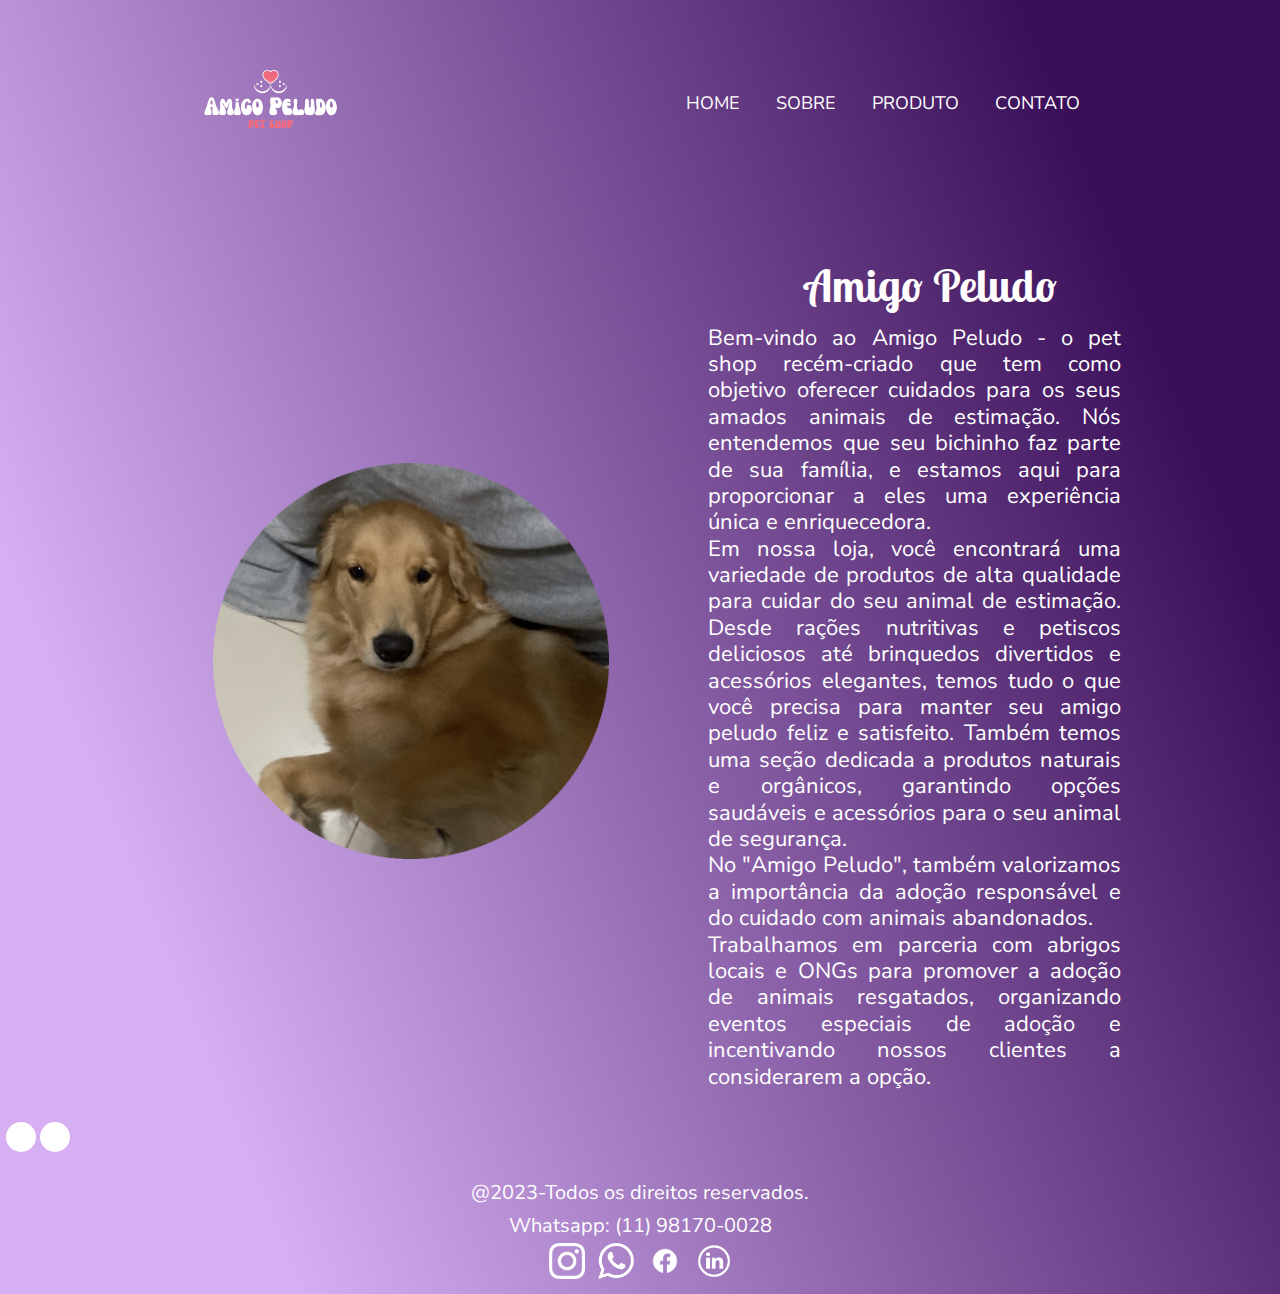
<file: index.html>
<!DOCTYPE html>
<html lang="pt-BR">
<head>
    <meta charset="UTF-8">
    <meta http-equiv="X-UA-Compatible" content="IE=edge">
    <meta name="viewport" content="width=device-width, initial-scale=1.0">
    <link rel="stylesheet" href="style.css">
    <title>Home</title>
</head>
<body onload="bemVindo()">
    <header class="container">
        <img class="cabecalho-img" src="./imagens/amigo peludo - logotipo.png" alt="logotipo">
        <nav id="menu">
            <a href="index.html">HOME</a>
            <a href="sobre.html">SOBRE</a>
            <a href="produto.html">PRODUTO</a>
            <a href="contato.html">CONTATO</a>
        </nav>
    </header>

    <main class="conteudo">
        <section class="conteudo-principal">
            <img id="slide"/>
            <div id="texto">
                <center><h1>Amigo Peludo</h1></center>
                <p id="textoHome">
                    Bem-vindo ao Amigo Peludo - o pet shop recém-criado que tem como objetivo oferecer cuidados 
                    para os seus amados animais de estimação. Nós entendemos que seu bichinho faz parte de sua família, e 
                    estamos aqui para proporcionar a eles uma experiência única e enriquecedora. <br>
                    Em nossa loja, você encontrará uma variedade de produtos de alta qualidade para cuidar do seu animal de 
                    estimação. Desde rações nutritivas e petiscos deliciosos até brinquedos divertidos e acessórios elegantes,
                    temos tudo o que você precisa para manter seu amigo peludo feliz e satisfeito. Também temos uma seção 
                    dedicada a produtos naturais e orgânicos, garantindo opções saudáveis e acessórios para o seu animal de 
                    segurança. <br>
                    No "Amigo Peludo", também valorizamos a importância da adoção responsável e do cuidado com animais abandonados.<br>
                    Trabalhamos em parceria com abrigos locais e ONGs para promover a adoção de animais resgatados, organizando eventos
                    especiais de adoção e incentivando nossos clientes a considerarem a opção.
                </p>
            </div>
            
        </section>
    </main>

    <div id="botaoFundo">
        <input type="button" class="cor" value=" " onmouseover="trocar('#661a9c')"/>
        <input type="button" class="cor" value=" " onmouseover="trocar('#c58ded')"/>
    </div>

    <footer>
        @2023-Todos os direitos reservados.
        <div id="dataRodape"> 
            <script>
                let dataRodape = new Date();
                let rodape = document.querySelector("#dataRodape");
                rodape.innerHTML = dataRodape.toLocaleDateString();
                <p>Whatsapp: (11) 98170-0028</p>
            </script>
        </div>
        <p>Whatsapp: (11) 98170-0028</p>
        <a href="https://www.instagram.com/fiapoficial/" target="_blank"><img src="imagens/instagram.png" width="40px" alt="Logotipo do Instagram"></a>
        <a href="https://wa.me/5511981700028?text=Ol%C3%A1%21+Gostaria+de+falar+com+um+atendente+da+Vinheria+Agnello%21" target="_blank"><img src="imagens/whatsapp.png" width="40px" alt="Logotipo do Whatsapp"></a>
        <a href="https://www.facebook.com/fiap/?locale=pt_BR" target="_blank"><img src="imagens/facebook - logotipo.png" width="40px" alt="Logotipo do Facebook"></a>
        <a href="https://www.linkedin.com/school/fiap/" target="_blank"><img src="imagens/linkedin - logotipo.png" width="40px" alt="Logotipo do Linkedin"></a>
    </footer>

    
    <script src="script.js"></script>

</body>
</html>
</file>
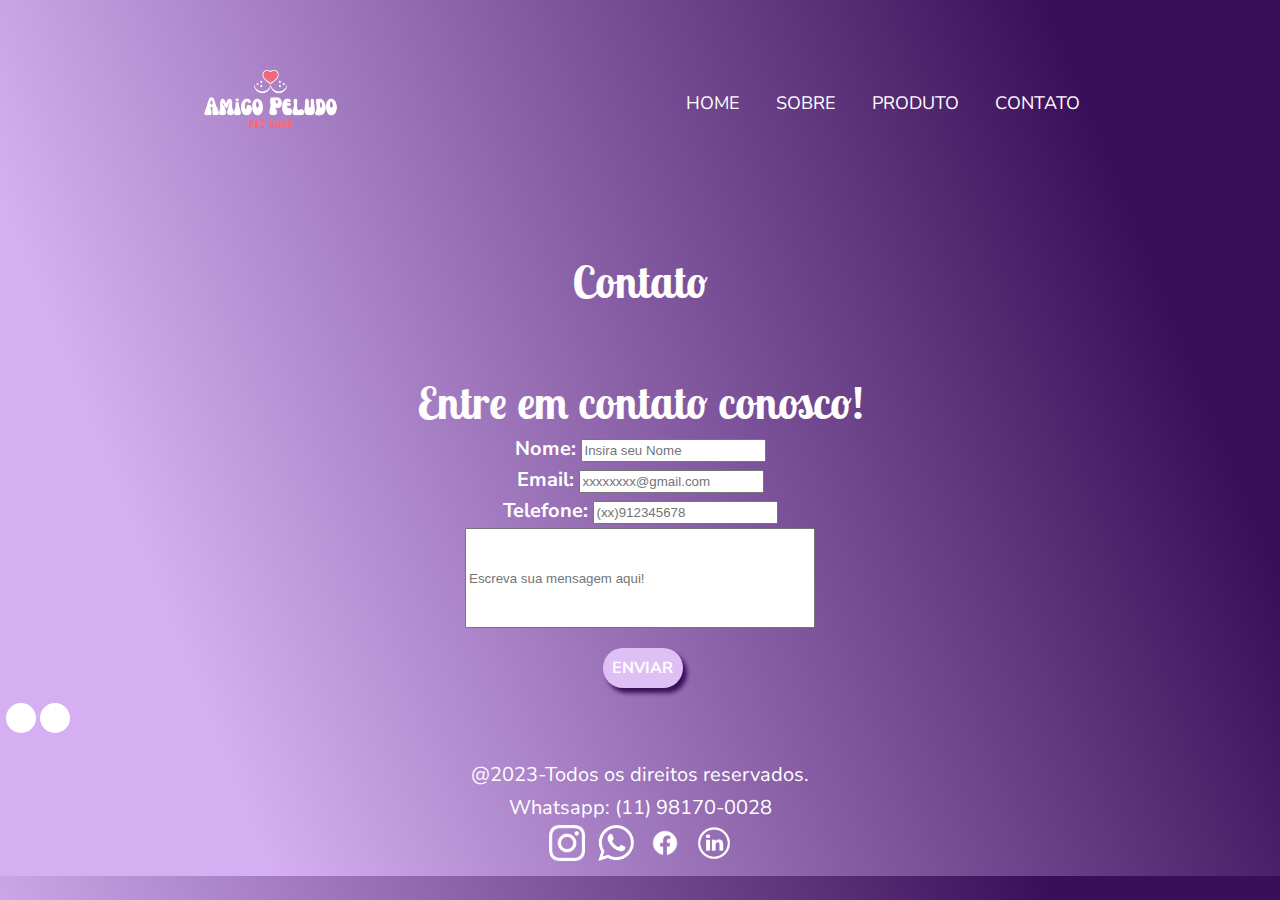
<file: contato.html>
<!DOCTYPE html>
<html lang="pt-BR">
<head>
    <meta charset="UTF-8">
    <meta http-equiv="X-UA-Compatible" content="IE=edge">
    <meta name="viewport" content="width=device-width, initial-scale=1.0">
    <link rel="stylesheet" href="style.css">
    <title>Contato</title>
</head>
<body>
    <header class="container">
        <img class="cabecalho-img" src="./imagens/amigo peludo - logotipo.png" alt="logotipo">
        <nav id="menu">
            <a href="index.html">HOME</a>
            <a href="sobre.html">SOBRE</a>
            <a href="produto.html">PRODUTO</a>
            <a href="contato.html">CONTATO</a>
        </nav>
    </header>
    <h1>Contato</h1>

    <form id="contato">
        <h2>Entre em contato conosco!</h2>
        <p>Nome: <input type="text" id="nome" placeholder="Insira seu Nome" required></p>
        <p>Email: <input type="email" id="email" placeholder="xxxxxxxx@gmail.com" required></p>
        <p>Telefone: <input type="tel" id="telefone" placeholder="(xx)912345678" required></p>
        <p><input type="text" id="mensagem" placeholder="Escreva sua mensagem aqui!" required></p><br>
        <input type="submit" value="Enviar" id="botao" onclick="validar()">
    </form>

    <div id="botaoFundo">
        <input type="button" class="cor" value=" " onmouseover="trocar('#661a9c')"/>
        <input type="button" class="cor" value=" " onmouseover="trocar('#c58ded')"/>
    </div>


    <footer>
        @2023-Todos os direitos reservados.
        <div id="dataRodape"> 
            <script>
                let dataRodape = new Date();
                let rodape = document.querySelector("#dataRodape");
                rodape.innerHTML = dataRodape.toLocaleDateString();
                <p>Whatsapp: (11) 98170-0028</p>
            </script>
        </div>
        <p>Whatsapp: (11) 98170-0028</p>
        <a href="https://www.instagram.com/fiapoficial/" target="_blank"><img src="imagens/instagram.png" width="40px" alt="Logotipo do Instagram"></a>
        <a href="https://wa.me/5511981700028?text=Ol%C3%A1%21+Gostaria+de+falar+com+um+atendente+da+Vinheria+Agnello%21" target="_blank"><img src="imagens/whatsapp.png" width="40px" alt="Logotipo do Whatsapp"></a>
        <a href="https://www.facebook.com/fiap/?locale=pt_BR" target="_blank"><img src="imagens/facebook - logotipo.png" width="40px" alt="Logotipo do Facebook"></a>
        <a href="https://www.linkedin.com/school/fiap/" target="_blank"><img src="imagens/linkedin - logotipo.png" width="40px" alt="Logotipo do Linkedin"></a>
    </footer>

    <script src="script.js"></script>
    
</body>
</html>
</file>
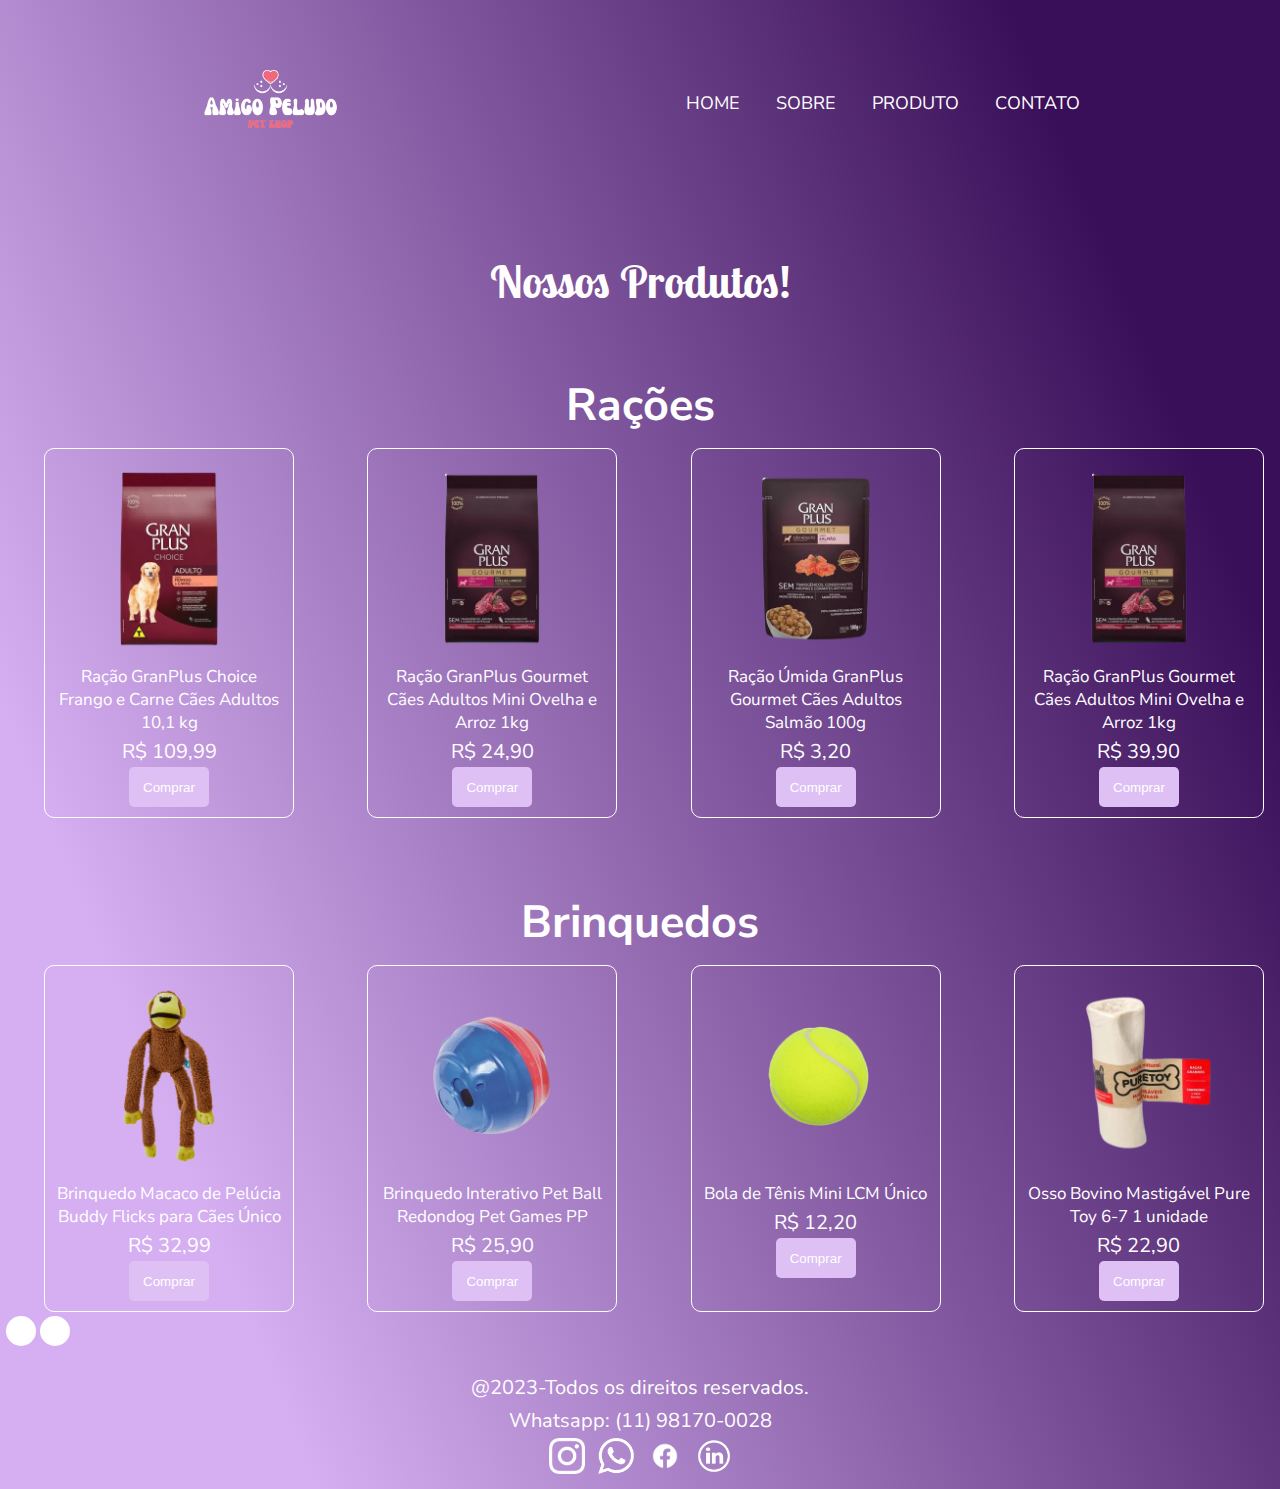
<file: produto.html>
<!DOCTYPE html>
<html lang="pt-BR">
<head>
    <meta charset="UTF-8">
    <meta http-equiv="X-UA-Compatible" content="IE=edge">
    <meta name="viewport" content="width=device-width, initial-scale=1.0">
    <link rel="stylesheet" href="style.css">
    <title>Produtos</title>
</head>
<body>
    <header class="container">
        <img class="cabecalho-img" src="./imagens/amigo peludo - logotipo.png" alt="logotipo">
        <nav id="menu">
            <a href="index.html">HOME</a>
            <a href="sobre.html">SOBRE</a>
            <a href="produto.html">PRODUTO</a>
            <a href="contato.html">CONTATO</a>
        </nav>
    </header>
    <h1>Nossos Produtos!</h1>

    <h2 id="tituloSecaoProduto">Rações</h2>

    <div id="racoesProdutos">
        <div class="itens" id="item1">
            <img src="imagens/RacaoGranPlusChoiceFrangoeCarneCaesAdultos10kg.png" width="200px">
            <p id="tituloProduto">Ração GranPlus Choice Frango e Carne Cães Adultos 10,1 kg</p>
            <p id="preco">R$ 109,99</p>
            <button id="comprar">Comprar</button>
        </div>

        <div class="itens" id="item2">
            <img src="imagens/RacaoGranPlusGourmetCaesAdultosMiniOvelhaeArroz1kg.png" width="200px">
            <p id="tituloProduto">Ração GranPlus Gourmet Cães Adultos Mini Ovelha e Arroz 1kg</p>
            <p id="preco">R$ 24,90</p>
            <button id="comprar">Comprar</button>
        </div>

        <div class="itens" id="item3">
            <img src="imagens/RacaoUmidaGranPlusGourmetCaesAdultosSalmao100g.png" width="200px">
            <p id="tituloProduto">Ração Úmida GranPlus Gourmet Cães Adultos Salmão 100g</p>
            <p id="preco">R$ 3,20</p>
            <button id="comprar">Comprar</button>
        </div>

        <div class="itens" id="item4">
            <img src="imagens/RacaoGranPlusGourmetCaesAdultosMiniOvelhaeArroz1kg.png" width="200px">
            <p id="tituloProduto">Ração GranPlus Gourmet Cães Adultos Mini Ovelha e Arroz 1kg</p>
            <p id="preco">R$ 39,90</p>
            <button id="comprar">Comprar</button>
        </div>
    </div>

    <h2 id="tituloSecaoProduto">Brinquedos</h2>

    <div id="brinquedosProdutos">
        <div class="itens" id="item1">
            <img src="imagens/BrinquedoMacacodePeluciaBuddyFlicks.png" width="200px">
            <p id="tituloProduto">Brinquedo Macaco de Pelúcia Buddy Flicks para Cães Único</p>
            <p id="preco">R$ 32,99</p>
            <button id="comprar">Comprar</button>
        </div>

        <div class="itens" id="item2">
            <img src="imagens/BrinquedoInterativoPetBallRedondogPetGamesPP.png" width="200px">
            <p id="tituloProduto">Brinquedo Interativo Pet Ball Redondog Pet Games PP</p>
            <p id="preco">R$ 25,90</p>
            <button id="comprar">Comprar</button>
        </div>

        <div class="itens" id="item3">
            <img src="imagens/BoladeTenisMiniLCMUnico.png" width="200px">
            <p id="tituloProduto">Bola de Tênis Mini LCM Único</p>
            <p id="preco">R$ 12,20</p>
            <button id="comprar">Comprar</button>
        </div>

        <div class="itens" id="item4">
            <img src="imagens/OssoBovinoMastigavelPureToy6-71unidade.png" width="200px">
            <p id="tituloProduto">Osso Bovino Mastigável Pure Toy 6-7 1 unidade</p>
            <p id="preco">R$ 22,90</p>
            <button id="comprar">Comprar</button>
        </div>
    </div>

    <div id="botaoFundo">
        <input type="button" class="cor" value=" " onmouseover="trocar('#661a9c')"/>
        <input type="button" class="cor" value=" " onmouseover="trocar('#c58ded')"/>
    </div>

    <footer>
        @2023-Todos os direitos reservados.
        <div id="dataRodape">
            <script>
                let dataRodape = new Date();
                let rodape = document.querySelector("#dataRodape");
                rodape.innerHTML = dataRodape.toLocaleDateString();
                <p>Whatsapp: (11) 98170-0028</p>
            </script>
        </div>
        <p>Whatsapp: (11) 98170-0028</p>
        <a href="https://www.instagram.com/fiapoficial/" target="_blank"><img src="imagens/instagram.png" width="40px" alt="Logotipo do Instagram"></a>
        <a href="https://wa.me/5511981700028?text=Ol%C3%A1%21+Gostaria+de+falar+com+um+atendente+da+Vinheria+Agnello%21" target="_blank"><img src="imagens/whatsapp.png" width="40px" alt="Logotipo do Whatsapp"></a> 
        <a href="https://www.facebook.com/fiap/?locale=pt_BR" target="_blank"><img src="imagens/facebook - logotipo.png" width="40px" alt="Logotipo do Facebook"></a>
        <a href="https://www.linkedin.com/school/fiap/" target="_blank"><img src="imagens/linkedin - logotipo.png" width="40px" alt="Logotipo do Linkedin"></a>
    </footer>

    <script src="script.js"></script>
    
</body>
</html>
</file>
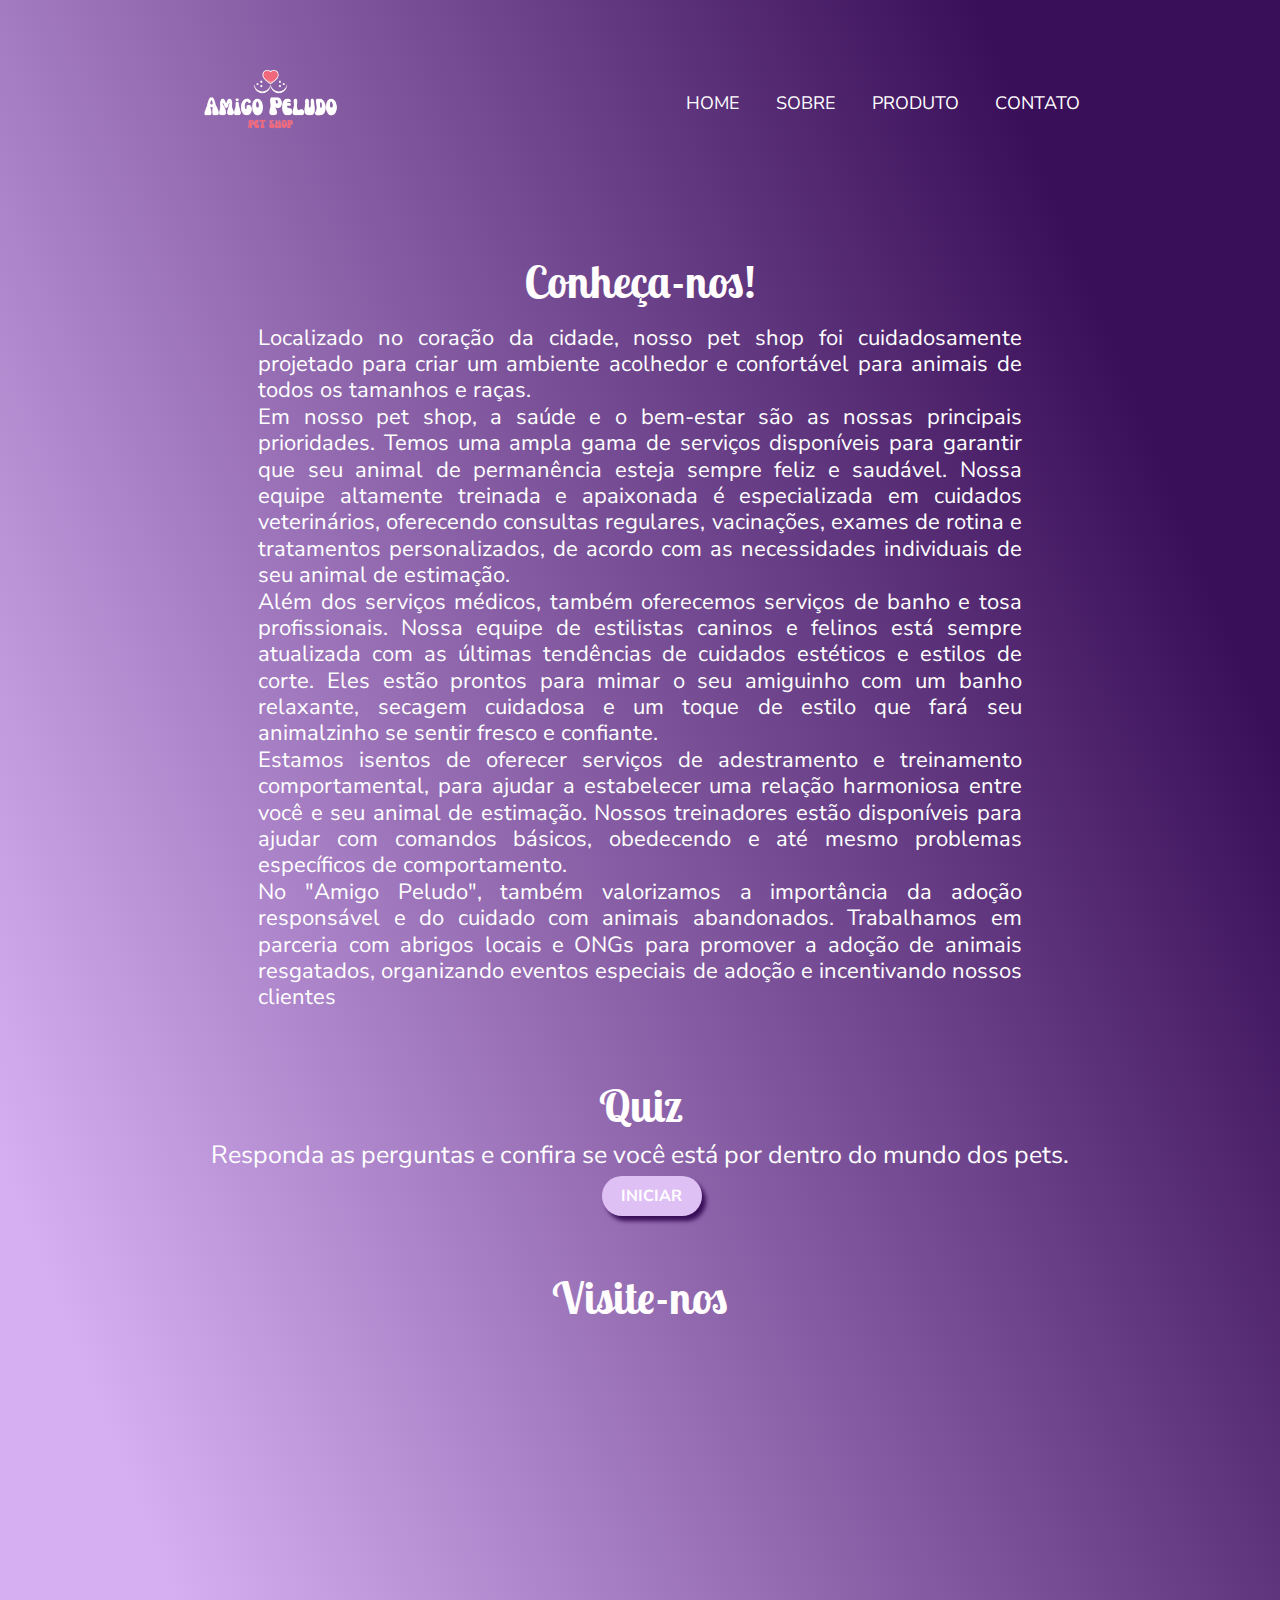
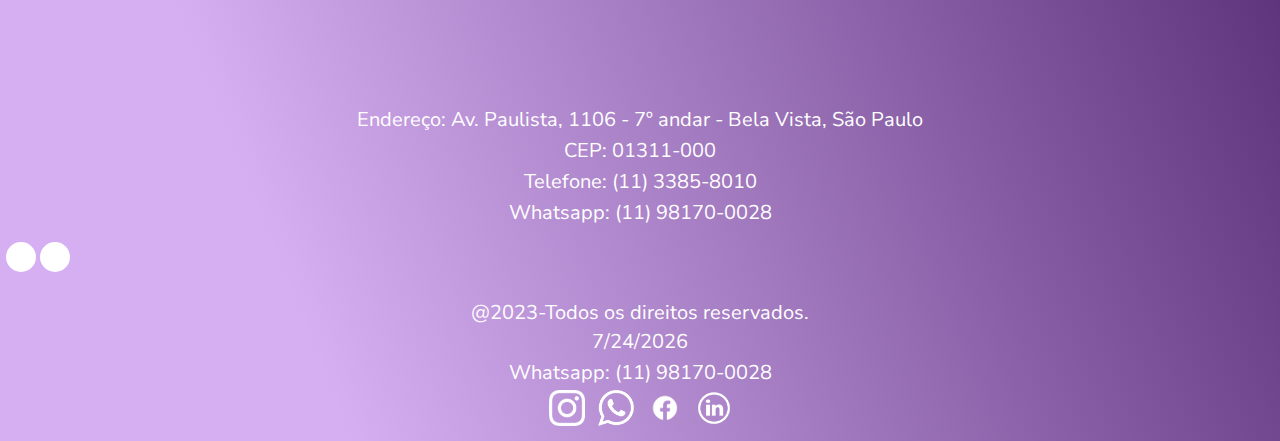
<file: sobre.html>
<!DOCTYPE html>
<html lang="pt-BR">
<head>
    <meta charset="UTF-8">
    <meta http-equiv="X-UA-Compatible" content="IE=edge">
    <meta name="viewport" content="width=device-width, initial-scale=1.0">
    <link rel="stylesheet" href="style.css">
    <title>Sobre</title>
</head>
<body>
    <header class="container">
        <img class="cabecalho-img" src="./imagens/amigo peludo - logotipo.png" alt="logotipo">
        <nav id="menu">
            <a href="index.html">HOME</a>
            <a href="sobre.html">SOBRE</a>
            <a href="produto.html">PRODUTO</a>
            <a href="contato.html">CONTATO</a>
        </nav>
    </header>

    <h1>Conheça-nos!</h1>

    <p id="textoSobre">
        Localizado no coração da cidade, nosso pet shop foi cuidadosamente projetado para criar um ambiente 
        acolhedor e confortável para animais de todos os tamanhos e raças. <br>
        Em nosso pet shop, a saúde e o bem-estar são as nossas principais prioridades. Temos uma ampla gama de 
        serviços disponíveis para garantir que seu animal de permanência esteja sempre feliz e saudável. Nossa 
        equipe altamente treinada e apaixonada é especializada em cuidados veterinários, oferecendo consultas 
        regulares, vacinações, exames de rotina e tratamentos personalizados, de acordo com as necessidades 
        individuais de seu animal de estimação. <br>
        Além dos serviços médicos, também oferecemos serviços de banho e tosa profissionais. Nossa equipe de 
        estilistas caninos e felinos está sempre atualizada com as últimas tendências de cuidados estéticos e 
        estilos de corte. Eles estão prontos para mimar o seu amiguinho com um banho relaxante, secagem 
        cuidadosa e um toque de estilo que fará seu animalzinho se sentir fresco e confiante. <br>
        Estamos isentos de oferecer serviços de adestramento e treinamento comportamental, para ajudar a 
        estabelecer uma relação harmoniosa entre você e seu animal de estimação. Nossos treinadores estão 
        disponíveis para ajudar com comandos básicos, obedecendo e até mesmo problemas específicos de 
        comportamento. <br>
        No "Amigo Peludo", também valorizamos a importância da adoção responsável e do cuidado com animais 
        abandonados. Trabalhamos em parceria com abrigos locais e ONGs para promover a adoção de animais 
        resgatados, organizando eventos especiais de adoção e incentivando nossos clientes <br>
    </p>
    
    <h1>Quiz</h1>
    <p id="textoQuiz">Responda as perguntas e confira se você está por dentro do mundo dos pets.</p>
    <section id="msgQuiz">
     <button onclick="quiz()" id="botaoQuiz">Iniciar</button>    
    </section>

    <h1>Visite-nos</h1>
    <div id="mapa">
        <iframe src="https://www.google.com/maps/embed?pb=!1m14!1m8!1m3!1d14628.48545458755!2d-46.6523865!3d-23.5640843!3m2!1i1024!2i768!4f13.1!3m3!1m2!1s0x94ce59c7dbf9ff57%3A0x4ca8eb5c4f7ecca9!2sFIAP!5e0!3m2!1spt-BR!2sbr!4v1683228249997!5m2!1spt-BR!2sbr" width="660" height="360" style="border:0;" allowfullscreen="" loading="lazy" referrerpolicy="no-referrer-when-downgrade"></iframe>
        <p>Endereço:  Av. Paulista, 1106 - 7º andar - Bela Vista, São Paulo</p>
        <p>CEP: 01311-000</p>
        <p>Telefone: (11) 3385-8010</p>
        <p>Whatsapp: (11) 98170-0028</p>

    </div>

    <div id="botaoFundo">
        <input type="button" class="cor" value=" " onmouseover="trocar('#661a9c')"/>
        <input type="button" class="cor" value=" " onmouseover="trocar('#c58ded')"/>
    </div>

    <footer>
        @2023-Todos os direitos reservados.
        <div id="dataRodape"> 
            <script>
                let dataRodape = new Date();
                let rodape = document.querySelector("#dataRodape");
                rodape.innerHTML = dataRodape.toLocaleDateString();
               
            </script>
        </div>
        <p>Whatsapp: (11) 98170-0028</p>
        <a href="https://www.instagram.com/fiapoficial/" target="_blank"><img src="imagens/instagram.png" width="40px" alt="Logotipo do Instagram"></a>
        <a href="https://wa.me/5511981700028?text=Ol%C3%A1%21+Gostaria+de+falar+com+um+atendente+da+Vinheria+Agnello%21" target="_blank"><img src="imagens/whatsapp.png" width="40px" alt="Logotipo do Whatsapp"></a> 
        <a href="https://www.facebook.com/fiap/?locale=pt_BR" target="_blank"><img src="imagens/facebook - logotipo.png" width="40px" alt="Logotipo do Facebook"></a>
        <a href="https://www.linkedin.com/school/fiap/" target="_blank"><img src="imagens/linkedin - logotipo.png" width="40px" alt="Logotipo do Linkedin"></a>
    </footer>

    <script src="script.js"></script>
    
</body>
</html>
</file>
<file: style.css>
@import url('https://fonts.googleapis.com/css2?family=Lobster+Two&family=Nunito+Sans&display=swap');

* {
    margin: 0;
    padding: 0;
    box-sizing: border-box;
    text-decoration: none;
    padding:2px;
}

body{
    font-size: 100%;
    background-image: linear-gradient(68.15deg, #d6aff2 16.62%, #3a0f59 85.61%);
}

.container{
    display: flex;
    flex-direction: row;
    align-items: center;
    justify-content: space-around;
    padding: 24px;
}
.cabecalho-img{
    height: 150px;
}

#menu{
    display: flex;
    gap: 32px;
}

#menu a{
    font-family: 'Nunito Sans', sans-serif;
    font-weight: bold;
    color: white;
    font-weight: 400;
    font-size: 18px;
}

#menu a:hover{
    color: #dfc0f5;
    font-family: 'Nunito Sans', sans-serif;
    text-align: center;
    border-radius: 10px;
}

.conteudo-principal{
    display: flex;
    flex-direction: row;
    align-items: center;
    justify-content: space-around;
    padding: 24px;
}

h1, h2, h3{
    padding-top: 4%;
    font-family: 'Lobster Two', cursive;
    font-size: 45px;
    font-weight: bold;
    text-align: center;
    color: rgb(255, 253, 253);
}

p{
    font-family: 'Nunito Sans', sans-serif;
    font-size: 20px;
    color: #fff;
    text-align: center;
}
#contato{
    padding: 1%;
}
#botaoTexto{
    font-size: 10px;
    text-align: justify;
}

#contato{
    width: auto;
    color: rgb(241, 241, 241);
    font-weight: bold;
}

#mensagem{
    width:350px;
    height:100px;
}
#botaoQuiz{
    background-color: #dfc0f5;
    color: white;
    text-transform: uppercase;
    margin-left: 47%;
    font-family: 'Nunito Sans', sans-serif;
    width: 100px;
    height: 40px;
    border: none;
    box-shadow: 4px 5px 4px #3a0f59;
    border-radius: 20px;
    font-weight: 300;
    font-size: 16px;
    text-align: center;
    font-weight: bold;
}
#botao{
    background-color: #dfc0f5;
    color: white;
    text-transform: uppercase;
    margin-left: 47%;
    font-family: 'Nunito Sans', sans-serif;
    width: 80px;
    height: 40px;
    border: none;
    box-shadow: 4px 5px 4px #3a0f59;
    border-radius: 20px;
    font-weight: 300;
    font-size: 16px;
    text-align: center;
    font-weight: bold;
}
#textoQuiz{
    font-size: 25px;
}
#slide{
    height:400px;
    padding-left: 15%;
}

#texto{
    font-family: 'Nunito Sans', sans-serif;
    width: 100%;
    color: white;
}

#textoHome{
    font-family: 'Nunito Sans', sans-serif;
    font-size: 22px;
    text-align: justify;
    line-height: 1.2;
    color: white;
    padding-top: 1%;
    padding-right: 20%;
    padding-left: 15%;
    line-height: auto;
}

#textoSobre{
    font-family: 'Nunito Sans', sans-serif;
    padding:15px;
    font-size: 22px;
    text-align: justify;
    line-height: 1.2;
    color: white;
    padding-top: 1%;
    padding-left: 20%;
    padding-right: 20%;
    line-height: auto;
}

#mapa{
    text-align: center;
    padding:12px;
}

#tituloSecaoProduto{
    font-family: 'Nunito Sans', sans-serif;
    text-align: center;
    color: white;
    padding-top: 5%;
}

#racoesProdutos{
    display: flex;
    justify-content: space-between;
    padding-top:10px;
    padding-bottom:10px;
    padding-left: 40px;
    margin-right: 10px;
}

.itens{
    width: 250px;
    border-style: solid;
    border-radius: 10px;
    border-width: thin;
    border-color: white;
    cursor:pointer;
    text-align: center;
    padding: 10px;
}

.itens img{
    transition: 500ms linear;
}

.itens img:hover{
    transform: scale(1.1);
}

.itens button{
    background-color: #dfc0f5;
    color: white;
    border:none;
    width: 80px;
    height: 40px;
    border-radius: 5px;
    cursor:pointer;
    transition: 500ms linear;
}

.itens button:hover{
    transform: scale(1.1);
}

#tituloProduto{
    font-family: 'Nunito Sans', sans-serif;
    font-size: 17px;
    color: white;
}

#brinquedosProdutos{
    display: flex;
    justify-content: space-between;
    padding-top:10px;
    padding-left: 40px;
    margin-right: 10px;
}

footer{
    font-family: 'Nunito Sans', sans-serif;
    margin-top: auto;
    text-align: center;
    color: white;
    font-size: 20px;
    padding-top: 2%;
}

.cor{
    background-color: white;
    width: 30px;
    height: 30px;
    border: none;
    border-radius: 100%;
}
</file>
